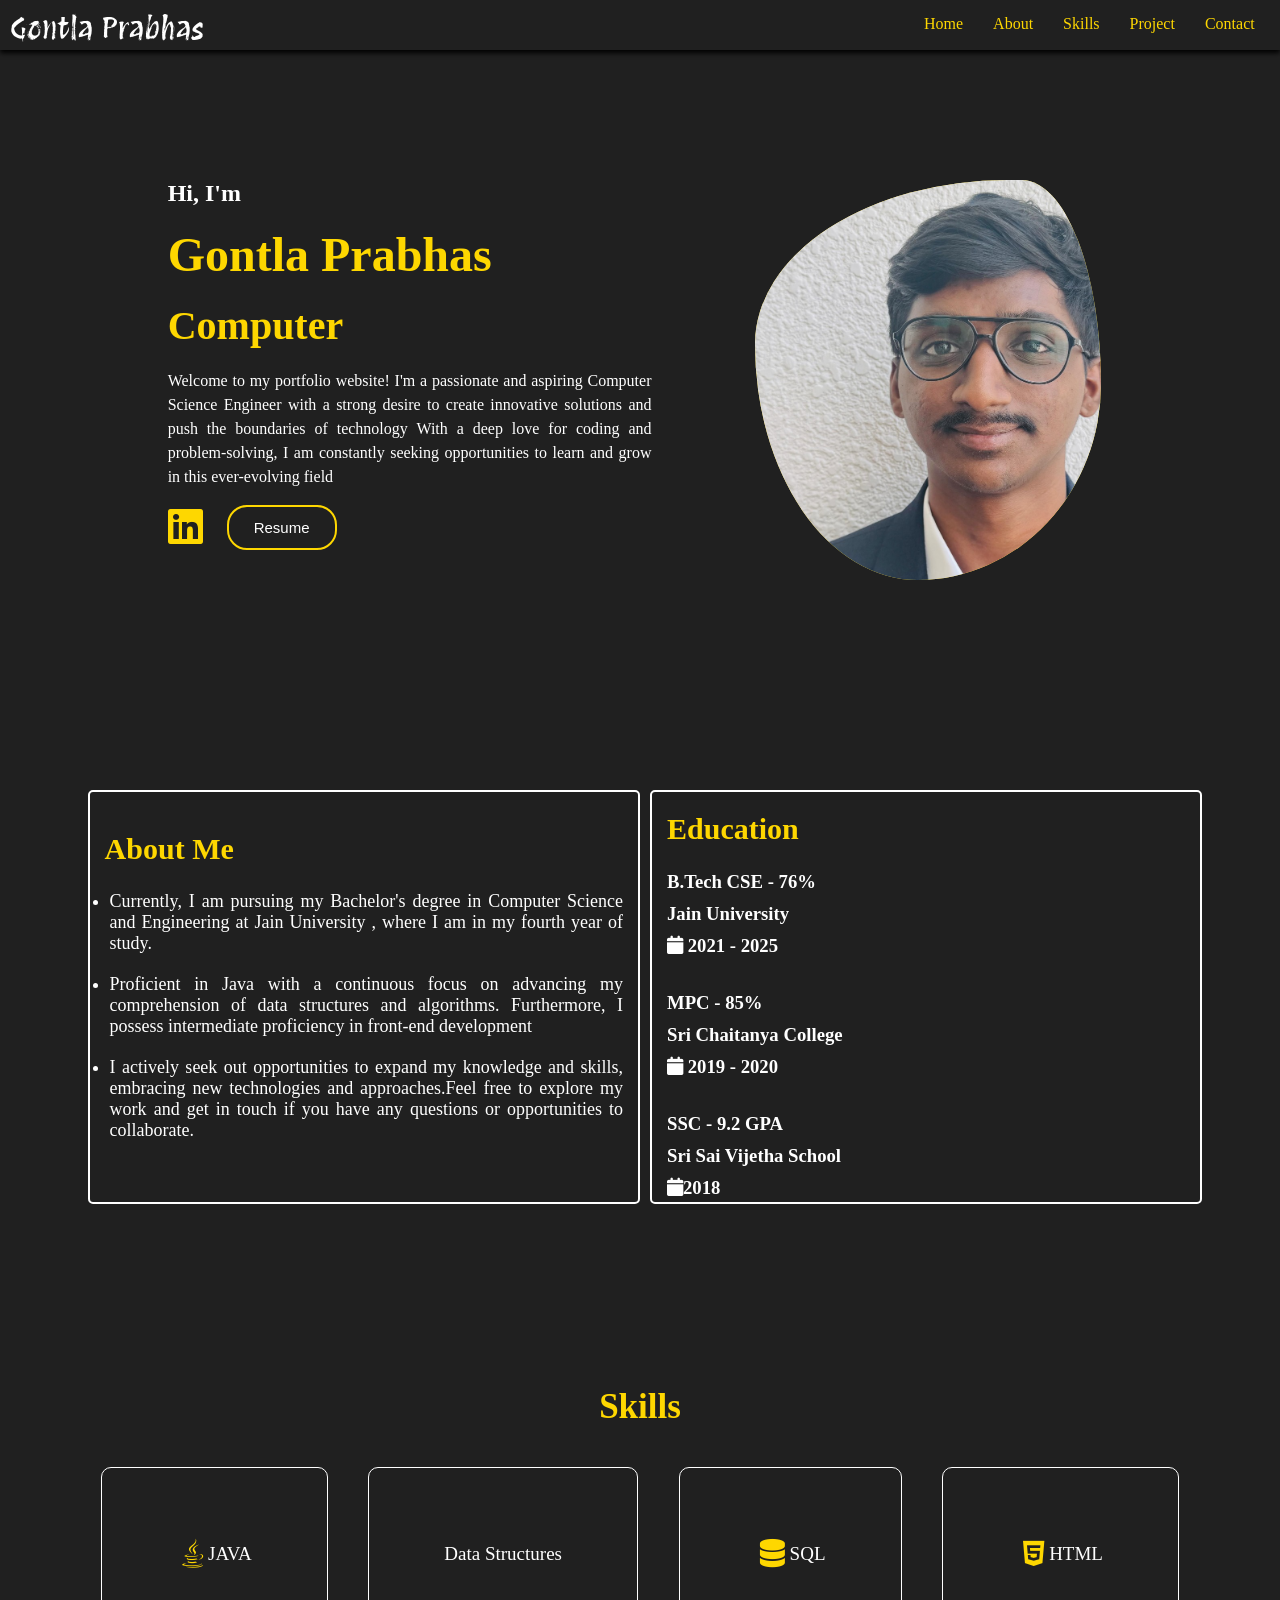
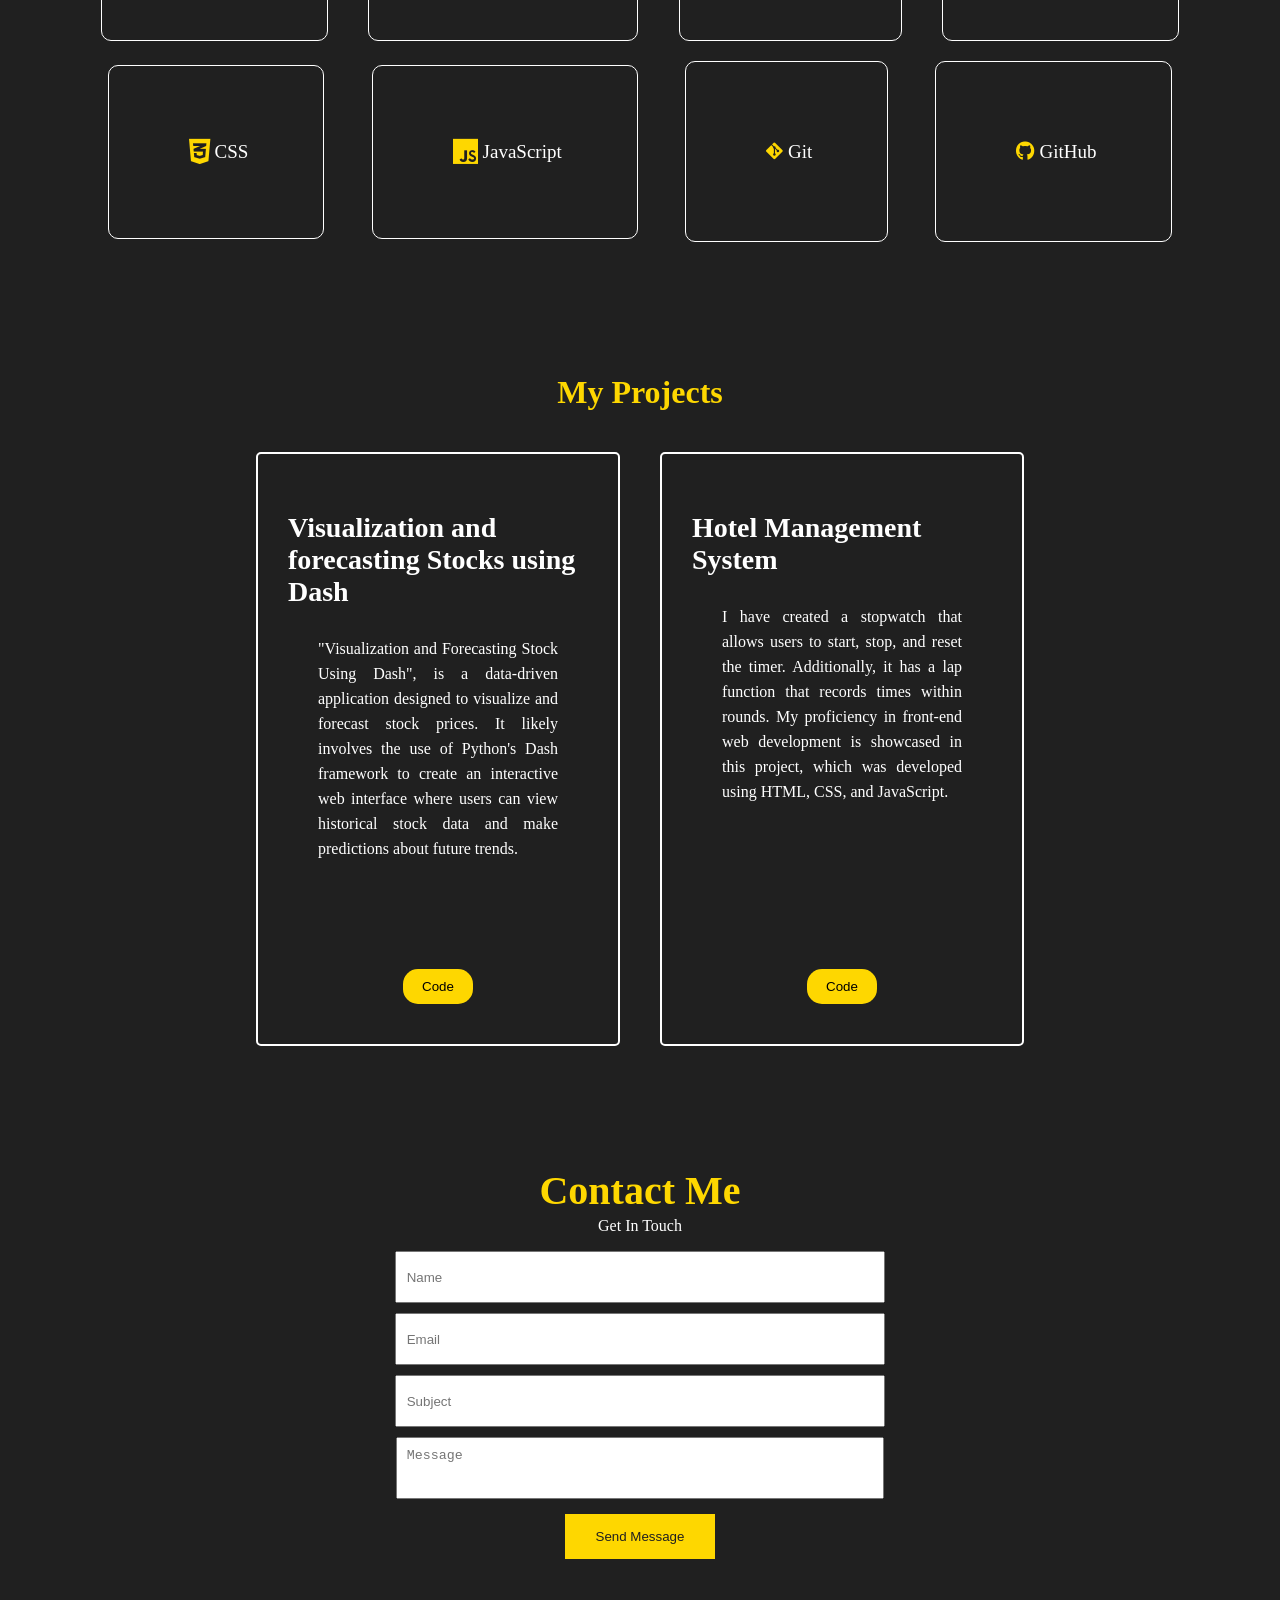
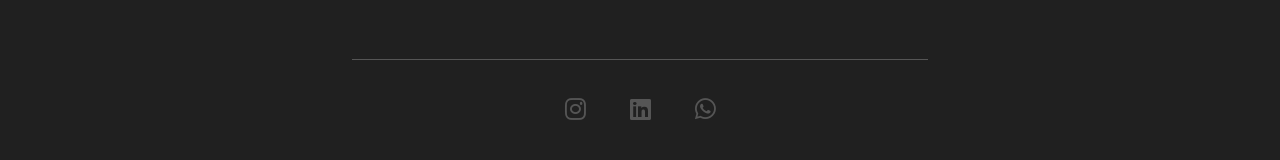
<file: index.html>
<!DOCTYPE html>
<html lang="en">
<head>
    <meta charset="UTF-8">
    <meta name="viewport" content="width=device-width, initial-scale=1.0">
    <title>Gontla Prabhas</title>
    <link rel="stylesheet" href="https://cdnjs.cloudflare.com/ajax/libs/font-awesome/6.5.1/css/all.min.css" integrity="sha512-DTOQO9RWCH3ppGqcWaEA1BIZOC6xxalwEsw9c2QQeAIftl+Vegovlnee1c9QX4TctnWMn13TZye+giMm8e2LwA==" crossorigin="anonymous" referrerpolicy="no-referrer" />
 
    <link rel="stylesheet" href="style.css">
    <link rel="preconnect" href="https://fonts.googleapis.com">
<link rel="preconnect" href="https://fonts.gstatic.com" crossorigin>
<link href="https://fonts.googleapis.com/css2?family=Protest+Revolution&display=swap" rel="stylesheet">
<link
      rel="stylesheet" href="https://cdnjs.cloudflare.com/ajax/libs/font-awesome/6.4.0/css/all.min.css"
    />
</head>
<body>
    <div class="nav">
        <span class="name"><a href="https://github.com/gontlaprabha" target="_blank">Gontla Prabhas</a></span>
        <div class="info">
            <div><a href="#home">Home</a></div>
            <div><a href="#about">About</a></div>
            <div><a href="#skills">Skills</a></div>
            <div><a href="#projects">Project</a></div>
            <div><a href="#contact">Contact</a></div>
        </div>
    </div>

    <!-- Home -->
    <div class="home" id="home">
        <div class="hmcont">
            <div class="data-cont">
                <div class="data">
                    <h2>Hi, I'm</h2>
                    <h1>Gontla Prabhas</h1>
                    <div class="container">             
                    </div>
                    <p>Welcome to my portfolio website! I'm a passionate and aspiring Computer Science Engineer with a strong desire to create innovative solutions and push the boundaries of technology With a deep love for coding and problem-solving, I am constantly seeking opportunities to learn and grow in this ever-evolving field</p>
                    <div class="btn-group">
                        <a href="https://www.linkedin.com/in/gontla-prabhas-3689311b3" class="linkedinlogo" target="_blank"><i class="fa-brands fa-linkedin fa-2xl" style="color:#fed700; font-size: 40px;"></i></a>
                        <a href="https://drive.google.com/file/d/18sdnuyiTr9_tUulrf0347VA2nnMzrJ0H/view?usp=sharing" class="resumebtn" target="_blank"><button>Resume</button></a>
                    </div>
                </div>
            </div>
            <div class="pic-cont">
                <div class="pic">
                    <img src="assests/pic.png" alt="Me">
                </div>
            </div>
        </div>
    </div>

    <!-- About  -->
    <div class="about" id="about">
        <div class="abtcont">
            <div class="abt-data">
                <h2>About Me</h2>
                <ul>
                    <li>
                        Currently, I am pursuing my Bachelor's degree in Computer Science and Engineering  at Jain University , where I am in my fourth year of study.
                    </li>
                    <li>Proficient in Java with a continuous focus on advancing my comprehension of data structures and algorithms. Furthermore, I possess intermediate proficiency in front-end development</li>
                    <li>
                        I actively seek out opportunities to expand my knowledge and skills, embracing new technologies and approaches.Feel free to explore my work and get in touch if you have any questions or opportunities to collaborate.
                    </li>
                </ul>
            </div>
            <div class="edu-cont">
                <h2>Education</h2>
                <div class="btech">
                    <h3>B.Tech CSE - 76%</h3>
                    <h3>Jain University</h3>
                    <h3><i class="fa-solid fa-calendar"></i> 2021 - 2025</h3>
                </div>
                <div class="clg">
                    <h3>MPC - 85%</h3>
                    <h3>Sri Chaitanya College</h3>
                    <h3><i class="fa-solid fa-calendar"></i> 2019 - 2020</h3>
                </div>
                <div class="scl">
                    <h3>SSC - 9.2 GPA</h3>
                    <h3>Sri Sai Vijetha School</h4>
                    <h3><i class="fa-solid fa-calendar"></i>2018</h3>
                </div>
            </div>
        </div>
    </div>

    <!-- Skills  -->
    <div class="skills" id="skills">
        <div class="sklcont">
            <h1 style="color: #fed700; font-size: 35px; margin-bottom: 30px;">Skills</h1>
            <div class="skls">
                <div class="java box"><i class="fa-brands fa-java fa-xl"></i>JAVA</div>
                <div class="dsa box">Data Structures</div>
                <div class="algo box"><i class="fa-solid fa-database fa-xl"></i>SQL</div> 
                <div class="html box"><i class="fa-brands fa-html5 fa-xl"></i>HTML</div>
                <div class="css box"><i class="fa-brands fa-css3-alt fa-xl"></i>CSS</div>
                <div class="js box"><i class="fa-brands fa-js fa-xl"></i>JavaScript</div>
                <div class="react box"><i class="fa-brands fa-git-alt"></i>Git</div>
                <div class="react box"><i class="fa-brands fa-github"></i>GitHub</div>
            </div>
        </div>
    </div>

    <!-- Projects -->
    <div class="projects" id="projects">
        <h1>My Projects</h1>
        <div class="procont">
            <div class="clone probox">
                <h3>Visualization and forecasting Stocks using Dash</h3>
                <div class="clninfo">
                    "Visualization and Forecasting Stock Using Dash", is a data-driven application designed to visualize and forecast stock prices. It likely involves the use of Python's Dash framework to create an interactive web interface where users can view historical stock data and make predictions about future trends.</div>
                <div class="link">
                    <a href="https://github.com/gontlaprabha/Visualization-and-forecasting-stock-using-Dash-1-main" target="_blank"><button>Code</button></a>
                </div>
            </div>
            <div class="stopwatch probox">
                <h3>Hotel Management System</h3>
                <div class="swinfo">
                    I have created a stopwatch that allows users to start, stop, and reset the timer. Additionally, it has a lap function that records times within rounds. My proficiency in front-end web development is showcased in this project, which was developed using HTML, CSS, and JavaScript.
                </div>
                <div class="link">
                    <a href="https://github.com/gontlaprabha/RestaurantWebsiteProject/tree/main/Restaurent%20Website" target="_blank"><button>Code</button></a>

                </div>
            </div>
    <!-- Contact Form -->
    <div class="contform" id="contact">
        <div class="contfm">
            <form action="https://api.web3forms.com/submit" method="post" class="fm">
                <input type="hidden" name="access_key" value="7c3506f9-a7b3-4aeb-928c-e093061b1b64">

                <h1>Contact Me</h1>
                <p>Get In Touch</p>
                <input type="text" name="name" placeholder="Name" class="namefm" required>
                <input type="email" name="email" placeholder="Email" class="mailfm" required>
                <input type="text" name="subject" placeholder="Subject" class="subfm">
                <textarea name="message" placeholder="Message" cols="30" rows="10" class="msgfm"></textarea>
                <button class="msg">Send Message</button>
            </form>
        </div>
    </div>

     <!-- Footer -->
     <div class="foot">
        <div class="ftcont">
            <div class="linksft">
                <a href="https://www.instagram.com/mr_prabhasss/" target="_blank"><i class="fa-brands fa-instagram fa-xl"></i></a>
                <a href="https://www.linkedin.com/in/gontla-prabhas-3689311b3/" target="_blank"><i class="fa-brands fa-linkedin fa-xl"></i></a>
                <a href="https://api.whatsapp.com/send?phone=918341775265" target="_blank"><i class="fa-brands fa-whatsapp fa-xl"></i></a>
            </div>
        </div>
     </div>

     <script src="index.js"></script>
</body>
</html>
</file>
<file: style.css>
body{
    margin: 0;
    padding:0;
    background-color: #202020;
    color: white;
    scroll-behavior: smooth;
}
.nav
{
    width: 100%;
    height: 50px;
    /* background-color: rgb(13, 29, 78); */
    background-color: #202020;
    color: #fed700;
    display: flex;
    justify-content: left;
    box-shadow: 0px 3px 5px black;
    position: fixed;
    top: 0;
    z-index: 1000;
}
.info div{
    margin: 10px;
    padding: 5px;
}
.info{
    height: 50px;
    width: 370px;
    display: flex;
    position: absolute;
    right: 1px;
}
.info div a{
    text-decoration: none;
    color: #fed700;
}
.name{
    padding: 10px;
    font-family: 'Protest Revolution', sans-serif;
    font-size: 30px;
    color: white;
}
.name a{
    text-decoration: none;
    color: white;
}
.info div:hover{
    background-color: rgb(100, 100, 100);
    color: white;
    border-radius: 4px;
}
#check{
    display: none;
}
.btn_one{
    position: absolute;
    display: none;
    right: 12px;
    padding: 8px;
    margin-top: 5px;
    border-radius: 4px;
    background-color: #fed700;
}
.drop div{
    width: 100%;
    background-color:#202020;
    text-align: center;
    height: 20px;
    padding: 10px;
    color: white;
    z-index: 2;
}
.drop{
    position: absolute;
    width: 30%;
    height: fit-content;
    top: -150px;
    left: 65%;
    z-index: -1;
    transition: all 0.3s linear;
    display: flex;
    flex-direction: column;
}
.drop div:hover{
    background-color: #fed700;
    color: white;
}

@media screen and (max-width:650px){
    .info{
        display: none;
    }
    .btn_one{
        display: flex;
    }
    #check:checked + .drop{
            display: flex;
            top: 50px;
            z-index: 2;
    }
}

/* Home */

.home{
    width: 100%;
    display: flex;
    justify-content: center;
    align-items: center;
    padding-top: 50px;
    margin-top: 100px;
    margin-bottom: 200px;

}
.hmcont{
    width: 90%;
    display:flex;
    flex-wrap: wrap;
}
.data-cont{
    display: flex;
    justify-content: center;
    align-items: center;
    width: 60%;
    text-align: justify;
}
.data{
    width: 70%;
}
.data h1{
    font-size: 48px;
    color:#fed700;
    margin-bottom: 20px;
    margin-top: 20px;
    box-sizing: 1px 2px 5px rgb(87, 231, 200);
}
.data h2{
    margin: 0;
}
.container h1{
    font-size: 40px;
    margin-top: 10px;
    color: #fed700;
}
.data p{
    font-size: 16px;
    line-height: 24px;
}
.pic-cont{
    display: flex;
    justify-content: center;
    align-items: center;
    width: 40%;
    margin-top: 30px;
    width: 30%;
}
.pic{
    height: 400px;
    width: 500px;
    overflow: hidden;
    background-color:#fee243;
    border-radius: 73% 23% 53% 47% / 41% 51% 49% 59%;
    /* box-shadow: 1px 1px 5px #fed700; */
    position: relative;
  }
  .pic img{
    height: 120%;
    filter: drop-shadow(3px 2px 6px #202020);
    position: absolute;
    top: -10px;
    left: -7px;
  }
  .linekedinlogo{
    color: #202020;
  }
  @media all and (max-width:730px) {
    .home{
        height: fit-content;
        display: flex;
        justify-content: center;
        align-items: center;
        margin-top: 10px;
    }
    .hmcont{
        flex-direction: column-reverse;
        justify-content: center;
        align-items: center;
    }
    .pic-cont{
        margin-bottom: 50px;
        width: 280px;
    }
    .data-cont{
        width: 100%;
        text-align: justify;
    }
    .data h1{
        font-size: 32px;
    }
  }
.resumebtn button{
    padding: 12px 25px;
    background-color:#202020;
    color: white;
    border: 2px solid #fed700;
    border-radius: 20px;
    font-size: 15px;
    font: bold;
    margin-left: 20px;
}
.resumebtn button:hover{
    color: #202020;
    background-color: #fed700;
}

  /* About */

  .about{
    display: flex;
    width: 100%;
    align-items: center;
    justify-content: center;
    height: fit-content;
    margin-bottom: 150px;
  }
  .abtcont{
    width: 90%;
    display: flex;
    justify-content: center;
    align-items: center;
  }
  .abt-data{
    width: 45%;
    padding: 10px;
    text-align: justify;
    font-size: 18px;
    border: 2px solid white;
    border-radius: 5px;
    padding: 15px;
    height: 380px;
    margin: 10px;
  }
  .abt-data li{
    margin-bottom: 20px;
  }
  .abt-data ul{
    padding-left: 5px;
  }
  .edu-cont{
    width: 45%;
    border:2px solid white;
    border-radius: 5px;
    padding: 15px;
    height: 380px;
  }
  .edu-cont div{
    margin-bottom: 35px;
    border-radius: 5px;
  }
  .edu-cont div h3{
    margin-bottom: 10px;
    margin-top: 10px;
  }
@media all and (max-width:1050px) {
    .abt-data{
        height: fit-content;
    }
}
@media all and (max-width:900px) {
    .abtcont{
        display:flex;
        flex-direction: column;
    }
    .abt-data{
        width: 80%;
        margin-bottom: 50px;
        font-size: 16px;
    }
    .edu-cont{
        width: 80%;
        height: fit-content;
        font-size: 16px;
    }
}
.abt-data h2{
    color: #fed700;
    font-size: 30px;
}
.edu-cont h2{
    color: #fed700;
    font-size: 30px;

    margin-top: 5px;
}

/* Skills */
.skills{
    width: 100%;
    margin-top: 40px;
    margin-bottom: 100px;
    display: flex;
    justify-content: center;
    align-items: center;
    text-align: center;
}
.sklcont{
    width: 89%;
}
.skls{
    display: flex;
    justify-content: center;
    justify-content: space-evenly;
    align-items: center;
    flex-wrap: wrap;
    font-size: 19px;
}
.box{
    padding: 75px;
    border-radius: 10px;
    color: white;
    text-align: center;
    border: 1px solid white;
    margin: 10px;
}
.box i{
    padding: 5px;
    color: #fed700;
}
.box:hover{
    background-color: #fed700;
    color: #202020;
}
.box:hover i{
    color: #202020;
}
@media all and (max-width:450px)
{
    .box{
        padding: 20px;
    }
}

/* Projects */
.projects{
    width: 100%;
    display: flex;
    justify-content: center;
    align-items: center;
    flex-direction: column;
}
.projects h1{
    color: #fed700;
    font: 35px;
}
.procont{
    height: 530px;
    width: 90%;
    display: flex;
    justify-content: center;
    align-items: center;
    flex-wrap: wrap;
}
.probox{
    height: 100%;
    width: 300px;
    display: flex;
    align-items: center;
    flex-direction: column;
    padding: 30px;
    border: 2px solid white;
    border-radius: 5px;
    margin: 20px;
    position: relative;
}
.probox i{
    display: flex;
    justify-content: center;
    align-items: center;
    width: 50px;
    height: 50px;
    background-color: #fed700;
    border-radius: 50%;
    color: #202020;
}
.probox h3{
    font-size: 28px;
}
.probox div{
    text-align: justify;
    width: 80%;
    line-height: 25px;
}
.link{
    display: flex;
    justify-content: space-around;
    margin-top: 30px;
    position: absolute;
    bottom: 40px;
}
.link button{
    width: 70px;
    height: 35px;
    background-color:#fed700;
    border: 0;
    border-radius: 15px;
    cursor: pointer;
}
.link a{
    text-decoration: none;
    color:#202020;
    font-size: 15px;
    width: 70px;
}

/* Contact form */
.contform{
    margin-top: 100px;
    width: 100%;
    display: flex;
    justify-content: center;
    align-items: center;
}
.contfm{
    width: 90%;
    display: flex;
    justify-content: center;
    align-items: center;
}
.fm{
    display: flex;
    justify-content: center;
    align-items: center;
    flex-direction: column;
    width: 50%;
}
.fm h1{
    color: #fed700;
    font-size: 40px;
    margin: 1px;
}
.fm p{
    margin-top: 2px;
}
.fm input,.fm textarea{
    width: 90%;
    padding: 10px;
    height: 28px;
    margin-bottom: 10px;
    resize: none;
    border: 0.8px solid none;
}
.fm textarea{
    height: 40px;
    margin-bottom: 15px;
}
.msg{
    background-color: #fed700;
    color: #202020;
    padding: 15px;
    width: 150px;
    border: 0;
    transition: ease-out 0.3s;
    box-sizing: inset 0 0 0 0 #fed700;
}
.msg:hover{
    box-shadow: inset 150px 0 0 0  #202020;
    border: 1px solid #fed700;
    color: #fed700;
}
/* Footer */
.foot{
    margin-top: 100px;
    width: 100%;
    display: flex;
    justify-content: center;
    align-items: center;
    height:100px;
}
.ftcont{
    width: 50%;
    border-top: 1px solid #555555;
    display: flex;
    justify-content: center;
    flex-direction: column;
    align-items: center;
    height: 100%;
}
.linksft a{
    text-decoration: none;
    color: #555555;
    margin: 20px;
}
.linksft a :hover{
    color: #fee243;
}
.ftcont p{
    font-size: 15px;
    color: #686868;
}

@media all and (max-width:480px)
{
    .ftcont p{
        font-size: 13px;
    }
}
</file>
